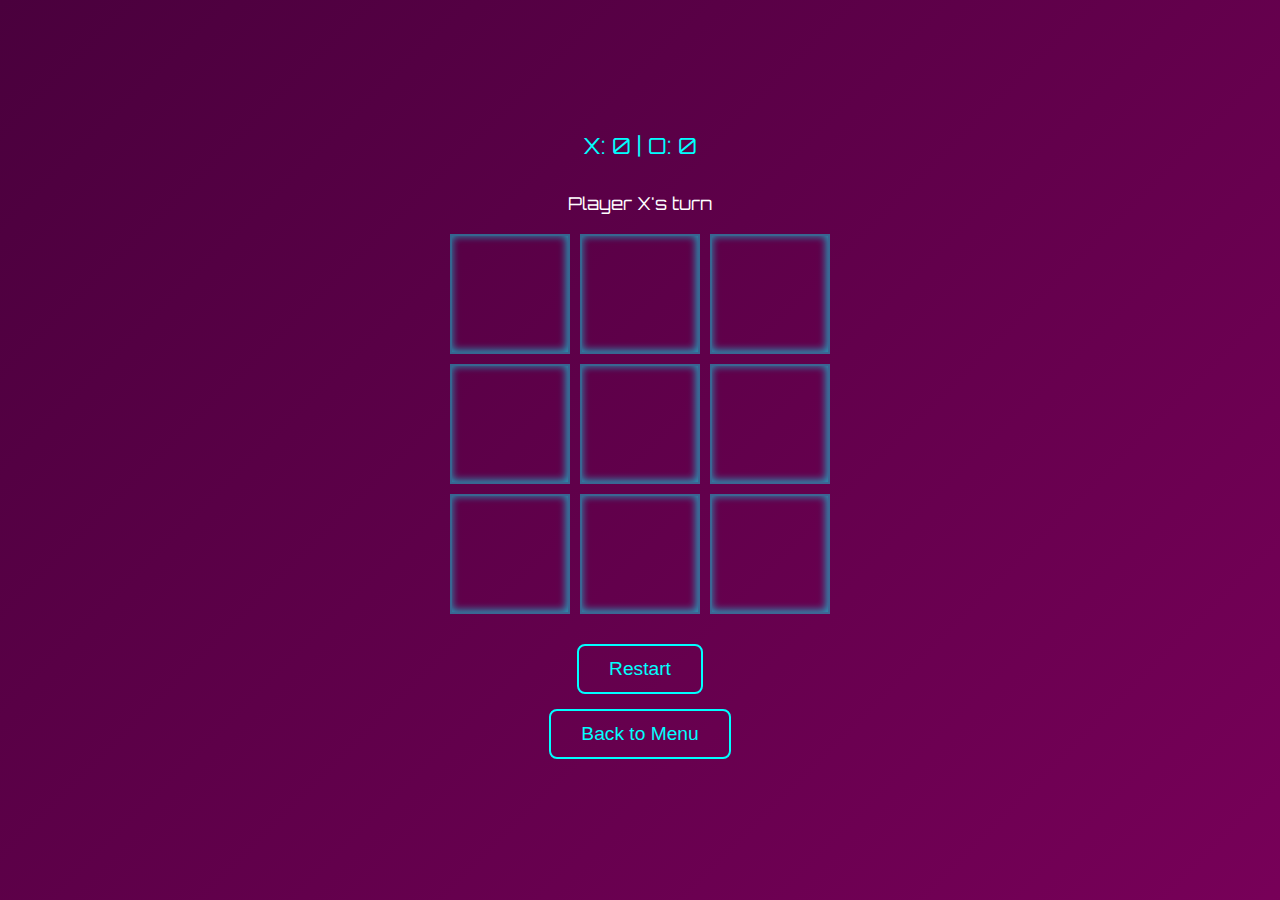
<file: index.html>
<!DOCTYPE html>
<html lang="en">
<head>
  <meta charset="UTF-8" />
  <meta name="viewport" content="width=device-width, initial-scale=1.0" />
  <title>Game</title>
  <link rel="stylesheet" href="game.css" />
</head>
<body class="game-body x-turn">

  <div class="game-container">
    <div class="scoreboard">
      <span id="xScore">X: 0</span> | <span id="oScore">O: 0</span>
    </div>

    <p id="status">Player X's turn</p>

    <div class="board-wrapper"> 
      <div class="grid" id="board"> 
        <div class="cell" data-index="0"></div>
        <div class="cell" data-index="1"></div>
        <div class="cell" data-index="2"></div>
        <div class="cell" data-index="3"></div>
        <div class="cell" data-index="4"></div>
        <div class="cell" data-index="5"></div>
        <div class="cell" data-index="6"></div>
        <div class="cell" data-index="7"></div>
        <div class="cell" data-index="8"></div>
      </div>
      <div class="strike-line" id="strike"></div>
    </div>

    <button id="reset-btn" class="glow-btn">Restart</button>
    <button id="home-btn" class="glow-btn" style="margin-top: 5px;">Back to Menu</button>
  </div>

  <script>
    const cells = document.querySelectorAll(".cell");
    const status = document.getElementById("status");
    const resetBtn = document.getElementById("reset-btn");
    const homeBtn = document.getElementById("home-btn");
    const xScoreEl = document.getElementById("xScore");
    const oScoreEl = document.getElementById("oScore");
    const strike = document.getElementById("strike");

    let board = Array(9).fill("");
    let currentPlayer = "X";
    let gameActive = true;
    let scores = { X: 0, O: 0 };
    const params = new URLSearchParams(window.location.search);
    const mode = params.get("mode");

    function updateBackground() {
      document.body.classList.remove("x-turn", "o-turn", "turn-pulse");
      void document.body.offsetWidth; // reflow to replay animation
      document.body.classList.add(currentPlayer === "X" ? "x-turn" : "o-turn");
      document.body.classList.add("turn-pulse");
    }

    cells.forEach(cell => {
      cell.addEventListener("click", () => handleClick(cell));
    });

    function handleClick(cell) {
      const idx = cell.dataset.index;
      if (!gameActive || board[idx] !== "") return;

      board[idx] = currentPlayer;
      cell.textContent = currentPlayer;
      cell.style.color = currentPlayer === "X" ? "#ff00aa" : "#00ffff"; 
      cell.style.textShadow = `0 0 15px ${currentPlayer === "X" ? "#ff00aa" : "#00ffff"}`;

      const winPattern = checkWin();
      if (winPattern) {
        scores[currentPlayer]++;
        updateScores();
        status.textContent = `🎉 Player ${currentPlayer} wins!`;
        gameActive = false;
        drawStrike(winPattern);
        return;
      }

      if (board.every(cell => cell !== "")) {
        status.textContent = "It's a draw!";
        gameActive = false;
        return;
      }

      currentPlayer = currentPlayer === "X" ? "O" : "X";
      status.textContent = `Player ${currentPlayer}'s turn`;
      updateBackground();

      if (mode === "ai" && currentPlayer === "O" && gameActive) {
        setTimeout(aiMove, 400);
      }
    }

    function aiMove() {
      const available = board.map((v, i) => v === "" ? i : null).filter(v => v !== null);
      const move = available[Math.floor(Math.random() * available.length)];
      const cell = cells[move];
      handleClick(cell);
    }

    function checkWin() {
      const patterns = [
        [0,1,2],[3,4,5],[6,7,8],
        [0,3,6],[1,4,7],[2,5,8],
        [0,4,8],[2,4,6]
      ];
      for (const p of patterns) {
        const [a,b,c] = p;
        if (board[a] && board[a] === board[b] && board[a] === board[c]) return p;
      }
      return null;
    }

    function updateScores() {
      xScoreEl.textContent = `X: ${scores.X}`;
      oScoreEl.textContent = `O: ${scores.O}`;
    }

    function drawStrike(pattern) {
      const positions = [
        { top: 60, left: 190, angle: 0, length: 380 },
        { top: 190, left: 190, angle: 0, length: 380 },
        { top: 320, left: 190, angle: 0, length: 380 },
        { top: 190, left: 60, angle: 90, length: 380 },
        { top: 190, left: 190, angle: 90, length: 380 },
        { top: 190, left: 320, angle: 90, length: 380 },
        { top: 190, left: 190, angle: 45, length: 537 },
        { top: 190, left: 190, angle: -45, length: 537 },
      ];
      const idx = [
        [0,1,2],[3,4,5],[6,7,8],
        [0,3,6],[1,4,7],[2,5,8],
        [0,4,8],[2,4,6]
      ].findIndex(p => p.toString() === pattern.toString());
      const pos = positions[idx];
      strike.style.top = `${pos.top}px`;
      strike.style.left = `${pos.left}px`;
      strike.style.transform = `translate(-50%, -50%) rotate(${pos.angle}deg)`;
      strike.style.width = `${pos.length}px`;
      strike.style.opacity = "1";
      strike.style.background = currentPlayer === "X" ? "#ff00aa" : "#00ffff";
      strike.style.boxShadow = `0 0 20px ${currentPlayer === "X" ? "#ff00aa" : "#00ffff"}`;
    }

    resetBtn.addEventListener("click", () => {
      board.fill("");
      cells.forEach(c => {
        c.textContent = "";
        c.style.textShadow = "";
        c.style.color = "";
      });
      currentPlayer = "X";
      gameActive = true;
      status.textContent = `Player X's turn`;
      strike.style.opacity = "0";
      strike.style.width = "0";
      updateBackground();
    });

    homeBtn.addEventListener("click", () => {
      window.location.href = "index.html";
    });

    updateBackground();
  </script>
</body>
</html>
</file>
<file: game.css>
@import url('https://fonts.googleapis.com/css2?family=Orbitron:wght@500&display=swap');

* { box-sizing: border-box; }

body {
  margin: 0;
  font-family: 'Orbitron', sans-serif;
  color: #00ffff;
  overflow: hidden;
  transition: background 0.6s ease;
}

.game-body {
  display: flex;
  align-items: center;
  justify-content: center;
  background: linear-gradient(135deg, #31007a, #a800ff);
  height: 100vh;
}

.game-container {
  display: flex;
  flex-direction: column;
  align-items: center;
  text-align: center;
}

.scoreboard {
  font-size: 1.4rem;
  margin-bottom: 15px;
}

#status {
  font-size: 1.1rem;
  margin-bottom: 20px;
  color: #fff;
}

.board-wrapper {
  position: relative;
  width: 380px;
  height: 380px;
  margin-bottom: 20px;
}

.grid {
  display: grid;
  grid-template-columns: repeat(3, 120px);
  grid-template-rows: repeat(3, 120px);
  gap: 10px;
}

.cell {
  width: 120px;
  height: 120px;
  border: 2px solid rgba(0, 255, 255, 0.4);
  display: flex;
  align-items: center;
  justify-content: center;
  font-size: 3rem;
  cursor: pointer;
  transition: 0.3s;
  box-shadow: inset -2px 0 8px rgba(0, 255, 255, 0.4),
              inset 0 -2px 8px rgba(0, 255, 255, 0.4);
}

.cell:hover {
  box-shadow: 0 0 15px #00ffff;
}

/* Strike line */
.strike-line {
  position: absolute;
  height: 4px;
  background: cyan;
  box-shadow: 0 0 15px cyan;
  border-radius: 2px;
  transform-origin: center center;
  opacity: 0;
  transition: opacity 0.5s, width 0.7s ease, transform 0.7s ease;
  z-index: 10;
}

/* Buttons */
.glow-btn {
  background: none;
  border: 2px solid #00ffff;
  color: #00ffff;
  padding: 12px 30px;
  font-size: 1.2rem;
  border-radius: 8px;
  margin: 10px;
  cursor: pointer;
  transition: all 0.3s;
}

.glow-btn:hover {
  background: #00ffff;
  color: #31007a;
  box-shadow: 0 0 20px #00ffff;
}

/* Dynamic turn-based backgrounds */
body.x-turn {
  background: linear-gradient(135deg, #4a003d, #ff00aa);
  background-size: 400% 400%;
  transition: background 0.8s ease;
}

body.o-turn {
  background: linear-gradient(135deg, #002f4a, #00ffff);
  background-size: 400% 400%;
  transition: background 0.8s ease;
}

/* Pulse animation */
@keyframes pulse {
  0% { filter: brightness(1); transform: scale(1); }
  50% { filter: brightness(1.25); transform: scale(1.02); }
  100% { filter: brightness(1); transform: scale(1); }
}

body.turn-pulse {
  animation: pulse 1.2s ease;
}
</file>
